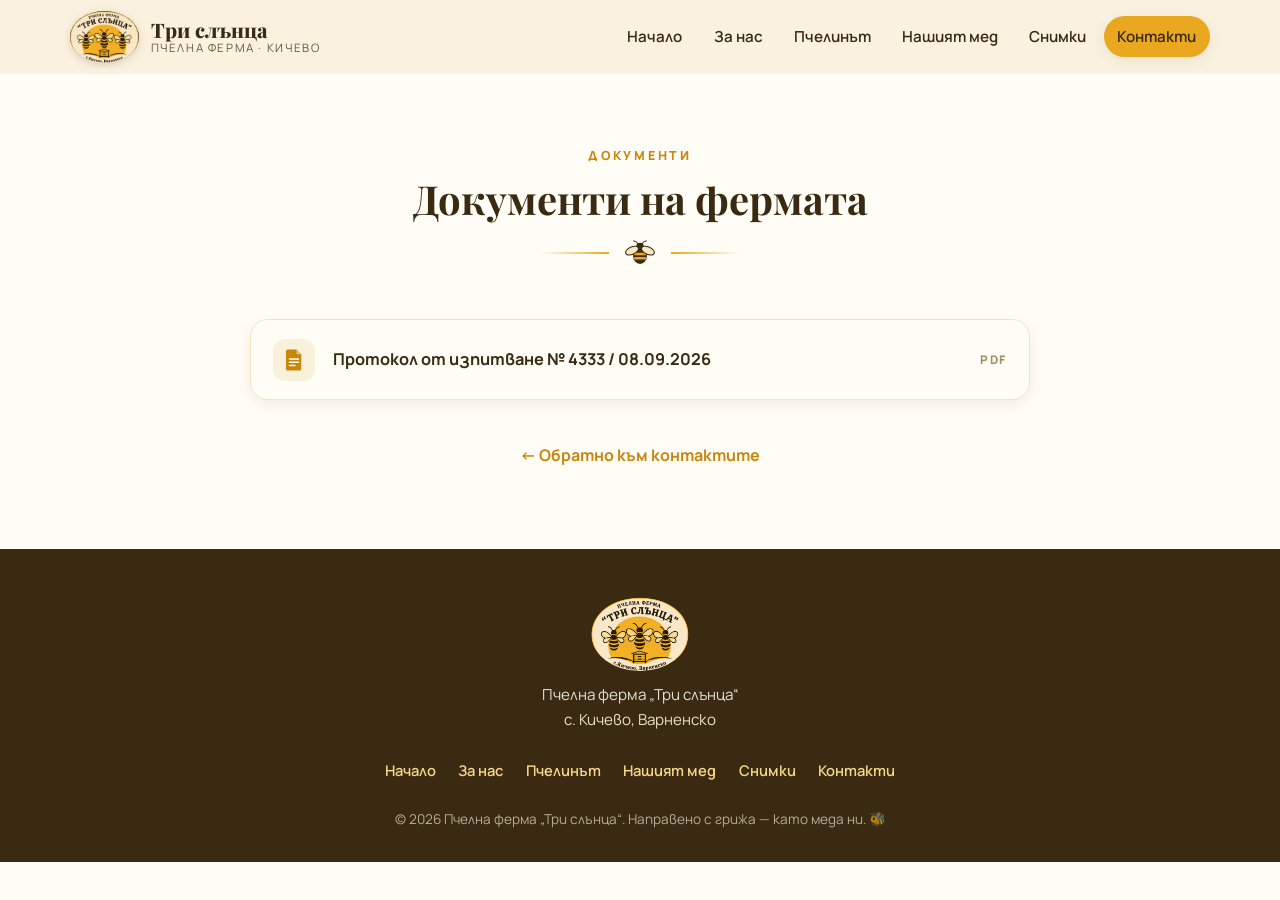
<file: dokumenti.html>
<!DOCTYPE html>
<html lang="bg">
<head>
  <meta charset="utf-8">
  <meta name="viewport" content="width=device-width, initial-scale=1">
  <title>Документи — Пчелна ферма „Три слънца“</title>
  <meta name="description" content="Документи на пчелна ферма „Три слънца“, с. Кичево, Варненско — лабораторни протоколи от изпитване на меда.">
  <link rel="icon" type="image/png" href="images/logo.png">
  <link rel="canonical" href="https://threesunsapiary.com/dokumenti.html">

  <!-- Open Graph / Facebook -->
  <meta property="og:type" content="website">
  <meta property="og:locale" content="bg_BG">
  <meta property="og:site_name" content="Пчелна ферма „Три слънца“">
  <meta property="og:url" content="https://threesunsapiary.com/dokumenti.html">
  <meta property="og:title" content="Документи — Пчелна ферма „Три слънца“">
  <meta property="og:description" content="Лабораторни протоколи от изпитване на меда от пчелна ферма „Три слънца“.">
  <meta property="og:image" content="https://threesunsapiary.com/images/og-image.png">
  <meta property="og:image:width" content="1200">
  <meta property="og:image:height" content="630">
  <meta property="og:image:type" content="image/png">
  <meta property="og:image:alt" content="Емблемата на пчелна ферма „Три слънца“ — три пчели над жълто слънце и кошер">

  <link rel="preconnect" href="https://fonts.googleapis.com">
  <link rel="preconnect" href="https://fonts.gstatic.com" crossorigin>
  <link href="https://fonts.googleapis.com/css2?family=Playfair+Display:wght@600;700;800&family=Manrope:wght@400;500;600;700;800&display=swap" rel="stylesheet">
  <link rel="stylesheet" href="css/style.css">
</head>
<body>

  <!-- ======= Хедър ======= -->
  <header class="site-header" id="top">
    <div class="container header-inner">
      <a href="index.html#nachalo" class="brand">
        <img src="images/logo.png" alt="Лого на пчелна ферма „Три слънца“" class="brand-logo">
        <span class="brand-text">
          <span class="brand-name">Три слънца</span>
          <span class="brand-tag">пчелна ферма · Кичево</span>
        </span>
      </a>

      <button class="nav-toggle" aria-label="Отвори менюто" aria-expanded="false">
        <span></span><span></span><span></span>
      </button>

      <nav class="site-nav">
        <a href="index.html#nachalo" class="nav-link">Начало</a>
        <a href="index.html#za-nas" class="nav-link">За нас</a>
        <a href="index.html#pchelinat" class="nav-link">Пчелинът</a>
        <a href="index.html#nashiyat-med" class="nav-link">Нашият мед</a>
        <a href="index.html#snimki" class="nav-link">Снимки</a>
        <a href="index.html#kontakti" class="nav-link nav-link--cta">Контакти</a>
      </nav>
    </div>
  </header>

  <main>

    <!-- ======= Документи ======= -->
    <section class="page-section" id="dokumenti">
      <div class="container">
        <div class="section-head reveal">
          <p class="overline">Документи</p>
          <h2>Документи на фермата</h2>
          <div class="divider" aria-hidden="true"><svg viewBox="0 0 64 48" class="divider-bee"><use href="#icon-bee"/></svg></div>
        </div>

        <ul class="doc-list reveal">
          <li>
            <a href="docs/protokol-ot-izpitvane-4333-2026.pdf" target="_blank" rel="noopener">
              <svg viewBox="0 0 48 48" class="doc-ico" aria-hidden="true"><use href="#icon-doc"/></svg>
              <span class="doc-title">Протокол от изпитване № 4333 / 08.09.2026</span>
              <span class="doc-type">PDF</span>
            </a>
          </li>
        </ul>

        <a href="index.html#kontakti" class="doc-back reveal" data-back>← Обратно към контактите</a>
      </div>
    </section>

  </main>

  <!-- ======= Футър ======= -->
  <footer class="site-footer">
    <div class="container footer-inner">
      <div class="footer-brand">
        <img src="images/logo.png" alt="" class="footer-logo">
        <p>Пчелна ферма „Три слънца“<br>с. Кичево, Варненско</p>
      </div>
      <nav class="footer-nav">
        <a href="index.html#nachalo">Начало</a>
        <a href="index.html#za-nas">За нас</a>
        <a href="index.html#pchelinat">Пчелинът</a>
        <a href="index.html#nashiyat-med">Нашият мед</a>
        <a href="index.html#snimki">Снимки</a>
        <a href="index.html#kontakti">Контакти</a>
      </nav>
      <p class="footer-note">© 2026 Пчелна ферма „Три слънца“. Направено с грижа — като меда ни. 🐝</p>
    </div>
  </footer>

  <!-- ======= SVG символи ======= -->
  <svg width="0" height="0" style="position:absolute" aria-hidden="true">
    <defs>
      <symbol id="icon-bee" viewBox="0 0 64 48">
        <ellipse cx="32" cy="30" rx="13" ry="15" fill="#3a2a12"/>
        <rect x="20" y="24" width="24" height="4.5" rx="2" fill="#e9a820"/>
        <rect x="20.5" y="32" width="23" height="4.5" rx="2" fill="#e9a820"/>
        <circle cx="32" cy="12" r="7" fill="#3a2a12"/>
        <path d="M28 7 Q24 1 20 2" stroke="#3a2a12" stroke-width="2" fill="none" stroke-linecap="round"/>
        <path d="M36 7 Q40 1 44 2" stroke="#3a2a12" stroke-width="2" fill="none" stroke-linecap="round"/>
        <ellipse cx="17" cy="20" rx="13" ry="7" fill="#f6e7c3" stroke="#3a2a12" stroke-width="2" transform="rotate(-25 17 20)"/>
        <ellipse cx="47" cy="20" rx="13" ry="7" fill="#f6e7c3" stroke="#3a2a12" stroke-width="2" transform="rotate(25 47 20)"/>
      </symbol>
      <symbol id="icon-doc" viewBox="0 0 48 48">
        <path d="M11 3 h18 l9.5 9.5 V42 a3 3 0 0 1 -3 3 H11 a3 3 0 0 1 -3 -3 V6 a3 3 0 0 1 3 -3 Z" fill="currentColor"/>
        <path d="M29 3 v9.5 h9.5 Z" fill="#fffdf5" opacity=".5"/>
        <path d="M15 22 H33 M15 28.5 H33 M15 35 H26" fill="none" stroke="#fffdf5" stroke-width="3" stroke-linecap="round"/>
      </symbol>
    </defs>
  </svg>

  <script src="js/main.js"></script>
</body>
</html>
</file>
<file: css/style.css>
/* ============================================================
   Пчелна ферма „Три слънца“ — стилове
   Палитра, извлечена от емблемата:
   кремаво / медено злато / тъмнокафяво
   ============================================================ */

:root {
  --cream:        #faf1dc;
  --cream-deep:   #f3e4c2;
  --paper:        #fffdf5;
  --gold:         #e9a820;
  --gold-deep:    #c8860d;
  --gold-soft:    #f6d788;
  --brown:        #3a2a12;
  --brown-soft:   #6d5836;
  --brown-faint:  #a08d6a;
  --shadow:       0 10px 30px rgba(58, 42, 18, .12);
  --shadow-soft:  0 4px 14px rgba(58, 42, 18, .08);
  --radius:       18px;
  --header-h:     74px;
  --font-display: "Playfair Display", Georgia, serif;
  --font-body:    "Manrope", "Segoe UI", sans-serif;
}

* { box-sizing: border-box; margin: 0; padding: 0; }

html {
  scroll-behavior: smooth;
}

body {
  font-family: var(--font-body);
  color: var(--brown);
  background: var(--paper);
  line-height: 1.65;
  -webkit-font-smoothing: antialiased;
}

img { max-width: 100%; display: block; }

a { color: var(--gold-deep); }

.container {
  width: min(1140px, 92%);
  margin-inline: auto;
}

section[id] { scroll-margin-top: calc(var(--header-h) + 10px); }

/* ---------- Типография ---------- */

h1, h2, h3 { font-family: var(--font-display); line-height: 1.15; }

h1 { font-size: clamp(2.4rem, 5.2vw, 4rem); font-weight: 800; }
h1 em { font-style: italic; color: var(--gold-deep); }

h2 { font-size: clamp(1.7rem, 3.4vw, 2.5rem); font-weight: 700; }

.overline {
  text-transform: uppercase;
  letter-spacing: .22em;
  font-size: .78rem;
  font-weight: 800;
  color: var(--gold-deep);
  margin-bottom: .6rem;
}

/* ---------- Хедър ---------- */

.site-header {
  position: fixed;
  inset: 0 0 auto 0;
  height: var(--header-h);
  z-index: 100;
  background: color-mix(in srgb, var(--cream) 88%, transparent);
  backdrop-filter: blur(10px);
  border-bottom: 1px solid transparent;
  transition: border-color .3s, box-shadow .3s;
}

.site-header.is-scrolled {
  border-bottom-color: var(--cream-deep);
  box-shadow: var(--shadow-soft);
}

.header-inner {
  height: 100%;
  display: flex;
  align-items: center;
  justify-content: space-between;
  gap: 1rem;
}

.brand {
  display: flex;
  align-items: center;
  gap: .7rem;
  text-decoration: none;
  color: var(--brown);
}

.brand-logo {
  height: 52px;
  width: auto;
  border-radius: 50%;
  filter: drop-shadow(0 2px 4px rgba(58,42,18,.18));
}

.brand-text { display: flex; flex-direction: column; line-height: 1.15; }

.brand-name {
  font-family: var(--font-display);
  font-weight: 800;
  font-size: 1.25rem;
}

.brand-tag {
  font-size: .72rem;
  letter-spacing: .14em;
  text-transform: uppercase;
  color: var(--brown-soft);
}

.site-nav { display: flex; align-items: center; gap: .25rem; }

.nav-link {
  text-decoration: none;
  color: var(--brown);
  font-weight: 600;
  font-size: .95rem;
  padding: .5rem .85rem;
  border-radius: 999px;
  transition: background .25s, color .25s;
}

.nav-link:hover { background: var(--cream-deep); }

.nav-link.is-active { color: var(--gold-deep); }

.nav-link--cta {
  background: var(--gold);
  color: var(--brown);
  box-shadow: var(--shadow-soft);
}

.nav-link--cta:hover { background: var(--gold-deep); color: var(--paper); }

.nav-toggle {
  display: none;
  flex-direction: column;
  gap: 5px;
  background: none;
  border: 0;
  padding: .6rem;
  cursor: pointer;
}

.nav-toggle span {
  width: 24px; height: 3px;
  background: var(--brown);
  border-radius: 2px;
  transition: transform .3s, opacity .3s;
}

/* ---------- Херо ---------- */

.hero {
  position: relative;
  padding: calc(var(--header-h) + clamp(2.5rem, 8vh, 5.5rem)) 0 7rem;
  background:
    radial-gradient(1100px 550px at 78% 10%, var(--gold-soft) 0%, transparent 60%),
    linear-gradient(180deg, var(--cream) 0%, #f8ecd0 100%);
  overflow: hidden;
}

.hero-inner {
  display: grid;
  grid-template-columns: 1.15fr .85fr;
  gap: clamp(2rem, 5vw, 4rem);
  align-items: center;
  position: relative;
  z-index: 2;
}

.hero-sub {
  margin-top: 1.2rem;
  font-size: 1.12rem;
  color: var(--brown-soft);
  max-width: 34rem;
}

.hero-actions { display: flex; flex-wrap: wrap; gap: .9rem; margin-top: 1.8rem; }

.btn {
  display: inline-block;
  padding: .85rem 1.7rem;
  border-radius: 999px;
  font-weight: 700;
  text-decoration: none;
  transition: transform .2s, box-shadow .2s, background .25s, color .25s;
}

.btn--gold {
  background: var(--gold);
  color: var(--brown);
  box-shadow: var(--shadow-soft);
}

.btn--gold:hover { background: var(--gold-deep); color: var(--paper); transform: translateY(-2px); }

.btn--ghost {
  border: 2px solid var(--brown);
  color: var(--brown);
}

.btn--ghost:hover { background: var(--brown); color: var(--cream); transform: translateY(-2px); }

.hero-badges {
  display: flex;
  flex-wrap: wrap;
  gap: .6rem;
  list-style: none;
  margin-top: 2rem;
}

.hero-badges li {
  font-size: .82rem;
  font-weight: 700;
  letter-spacing: .04em;
  padding: .4rem .95rem;
  border-radius: 999px;
  background: var(--paper);
  border: 1px solid var(--cream-deep);
  color: var(--brown-soft);
  box-shadow: var(--shadow-soft);
}

.hero-visual { display: flex; justify-content: center; }

.hero-logo-ring {
  position: relative;
  padding: clamp(.8rem, 2vw, 1.4rem);
  border-radius: 50%;
  background: var(--paper);
  box-shadow: var(--shadow);
  animation: float 7s ease-in-out infinite;
}

.hero-logo-ring::before {
  content: "";
  position: absolute;
  inset: -14px;
  border-radius: inherit;
  border: 2px dashed var(--gold);
  opacity: .55;
  animation: spin 60s linear infinite;
}

.hero-logo-ring img {
  width: clamp(240px, 30vw, 400px);
  border-radius: 50%;
}

@keyframes float {
  0%, 100% { transform: translateY(0); }
  50%      { transform: translateY(-14px); }
}

@keyframes spin { to { transform: rotate(360deg); } }

/* летящи пчелички */
.hero-bees { position: absolute; inset: 0; z-index: 1; pointer-events: none; }

.bee { position: absolute; width: 44px; opacity: .8; }

.bee-1 { top: 16%; left: 6%;  animation: buzz 11s ease-in-out infinite; }
.bee-2 { top: 64%; left: 44%; width: 32px; animation: buzz 13s ease-in-out infinite reverse; }
.bee-3 { top: 26%; right: 5%; width: 36px; animation: buzz 9s  ease-in-out infinite 1.2s; }

@keyframes buzz {
  0%, 100% { transform: translate(0, 0) rotate(-6deg); }
  25%      { transform: translate(26px, -20px) rotate(7deg); }
  50%      { transform: translate(-14px, 12px) rotate(-4deg); }
  75%      { transform: translate(18px, 22px) rotate(9deg); }
}

.hero-wave {
  position: absolute;
  left: 0; right: 0; bottom: -1px;
  line-height: 0;
  z-index: 1;
}

.hero-wave svg { width: 100%; height: 90px; }
.hero-wave path { fill: var(--paper); }

/* ---------- Секции ---------- */

.section { padding: clamp(4rem, 9vh, 6.5rem) 0; }

.section--tinted { background: var(--cream); }

.section-head { text-align: center; margin-bottom: clamp(2.5rem, 6vh, 4rem); }

.divider {
  display: flex;
  align-items: center;
  justify-content: center;
  gap: .9rem;
  margin-top: 1.1rem;
}

.divider::before,
.divider::after {
  content: "";
  width: 70px;
  height: 2px;
  background: linear-gradient(90deg, transparent, var(--gold));
}

.divider::after { background: linear-gradient(90deg, var(--gold), transparent); }

.divider-bee { width: 34px; }

/* ---------- За нас ---------- */

.two-col {
  display: grid;
  grid-template-columns: 1fr 1fr;
  gap: clamp(2rem, 5vw, 4rem);
  align-items: center;
}

.two-col--reverse > figure { order: -1; }

.prose p + p { margin-top: 1rem; }
.prose { font-size: 1.05rem; color: var(--brown-soft); }
.prose strong { color: var(--brown); }

.value-cards { display: grid; gap: 1rem; }

.value-card {
  display: grid;
  grid-template-columns: auto 1fr;
  grid-template-rows: auto auto;
  column-gap: 1rem;
  padding: 1.2rem 1.4rem;
  background: var(--paper);
  border: 1px solid var(--cream-deep);
  border-radius: var(--radius);
  box-shadow: var(--shadow-soft);
  transition: transform .25s, box-shadow .25s;
}

.value-card:hover { transform: translateY(-4px); box-shadow: var(--shadow); }

.value-icon {
  grid-row: span 2;
  width: 52px; height: 52px;
  display: grid; place-items: center;
  border-radius: 14px;
  background: var(--cream);
  color: var(--gold);
}

.value-icon svg { width: 30px; height: 30px; }

.value-card h3 { font-size: 1.15rem; align-self: end; }

.value-card p { font-size: .93rem; color: var(--brown-soft); }

/* ---------- Пчелинът ---------- */

.apiary-figure img {
  border-radius: var(--radius);
  box-shadow: var(--shadow);
}

.stats {
  display: grid;
  grid-template-columns: repeat(4, 1fr);
  gap: 1rem;
  margin-top: 2rem;
}

.stat {
  text-align: center;
  background: var(--paper);
  border: 1px solid var(--cream-deep);
  border-radius: var(--radius);
  padding: 1rem .5rem;
  box-shadow: var(--shadow-soft);
}

.stat-num, .stat-plus {
  font-family: var(--font-display);
  font-size: 1.9rem;
  font-weight: 800;
  color: var(--gold-deep);
}

.stat-label {
  display: block;
  font-size: .8rem;
  font-weight: 600;
  letter-spacing: .06em;
  text-transform: uppercase;
  color: var(--brown-soft);
  margin-top: .15rem;
}

/* ---------- Нашият мед ---------- */

.honey-grid {
  display: grid;
  grid-template-columns: repeat(4, 1fr);
  gap: 1.4rem;
}

.honey-card {
  background: var(--paper);
  border: 1px solid var(--cream-deep);
  border-radius: var(--radius);
  padding: 2rem 1.4rem 1.6rem;
  text-align: center;
  box-shadow: var(--shadow-soft);
  transition: transform .25s, box-shadow .25s;
}

.honey-card:hover { transform: translateY(-6px); box-shadow: var(--shadow); }

.jar {
  position: relative;
  width: 84px;
  margin: 0 auto 1.1rem;
}

.jar svg { width: 100%; position: relative; z-index: 2; }

.jar-fill {
  position: absolute;
  left: 18%; right: 18%;
  bottom: 9%;
  height: 55%;
  border-radius: 6px 6px 12px 12px;
  z-index: 1;
}

.jar-fill--bouquet   { background: linear-gradient(180deg, #d98e1b, #a95f0a); }
.jar-fill--acacia    { background: linear-gradient(180deg, #f7dc8e, #ecc353); }
.jar-fill--linden    { background: linear-gradient(180deg, #eec24f, #cf9a1d); }
.jar-fill--sunflower { background: linear-gradient(180deg, #f3b32b, #dd8f0e); }

.honey-card h3 { font-size: 1.3rem; }

.honey-note {
  font-size: .78rem;
  font-weight: 700;
  text-transform: uppercase;
  letter-spacing: .14em;
  color: var(--gold-deep);
  margin: .2rem 0 .8rem;
}

.honey-card > p:last-child { font-size: .92rem; color: var(--brown-soft); }

.extras {
  margin-top: 3rem;
  padding: 2rem clamp(1.5rem, 4vw, 3rem);
  background: var(--cream);
  border-radius: var(--radius);
  text-align: center;
}

.extras-lead { font-weight: 700; font-size: 1.05rem; }

.extras-list {
  display: flex;
  flex-wrap: wrap;
  justify-content: center;
  gap: 1rem 2.2rem;
  list-style: none;
  margin: 1.1rem 0;
}

.extras-list li {
  display: flex;
  align-items: center;
  gap: .55rem;
  font-weight: 700;
  color: var(--brown);
}

.extras-list svg { width: 26px; height: 26px; color: var(--gold-deep); }

.extras-cta { color: var(--brown-soft); font-size: .97rem; }

/* ---------- Галерия ---------- */

.gallery {
  display: grid;
  grid-template-columns: repeat(3, 1fr);
  gap: 1.4rem;
}

.gallery-item {
  margin: 0;
  border-radius: var(--radius);
  overflow: hidden;
  background: var(--paper);
  border: 1px solid var(--cream-deep);
  box-shadow: var(--shadow-soft);
  cursor: zoom-in;
  transition: transform .25s, box-shadow .25s;
}

.gallery-item:hover { transform: translateY(-4px); box-shadow: var(--shadow); }

.gallery-item img { width: 100%; aspect-ratio: 4 / 3; object-fit: cover; }

.gallery-item figcaption {
  padding: .8rem 1rem;
  font-size: .88rem;
  font-weight: 600;
  color: var(--brown-soft);
}

.gallery-note {
  text-align: center;
  margin-top: 1.6rem;
  font-size: .88rem;
  color: var(--brown-faint);
  font-style: italic;
}

/* ---------- Контакти ---------- */

.contact-grid {
  display: grid;
  grid-template-columns: 1fr 1.15fr;
  gap: clamp(1.5rem, 4vw, 3rem);
  align-items: stretch;
}

.contact-cards { display: grid; gap: 1rem; align-content: start; }

.contact-card {
  display: flex;
  gap: 1rem;
  align-items: flex-start;
  background: var(--paper);
  border: 1px solid var(--cream-deep);
  border-radius: var(--radius);
  padding: 1.1rem 1.3rem;
  box-shadow: var(--shadow-soft);
}

.contact-icon {
  flex: 0 0 auto;
  width: 42px; height: 42px;
  padding: 9px;
  border-radius: 12px;
  background: var(--cream);
  color: var(--gold-deep);
}

.contact-card h3 { font-size: 1.05rem; margin-bottom: .15rem; }

.contact-card p { font-size: .95rem; color: var(--brown-soft); }

.contact-card a { font-weight: 700; text-decoration: none; }
.contact-card a:hover { text-decoration: underline; }

/* ---------- Страница „Документи“ ---------- */

.page-section { padding: calc(var(--header-h) + clamp(3rem, 8vh, 5rem)) 0 clamp(4rem, 9vh, 6.5rem); }

.doc-list {
  list-style: none;
  display: grid;
  gap: .9rem;
  max-width: 780px;
  margin-inline: auto;
}

.doc-list a {
  display: flex;
  align-items: center;
  gap: 1.1rem;
  padding: 1.15rem 1.4rem;
  background: var(--paper);
  border: 1px solid var(--cream-deep);
  border-radius: var(--radius);
  box-shadow: var(--shadow-soft);
  color: inherit;
  text-decoration: none;
  transition: border-color .2s ease, box-shadow .2s ease, transform .2s ease;
}

.doc-list a:hover,
.doc-list a:focus-visible {
  border-color: var(--gold);
  box-shadow: var(--shadow);
  transform: translateY(-2px);
}

.doc-ico {
  flex: 0 0 auto;
  width: 42px; height: 42px;
  padding: 9px;
  border-radius: 12px;
  background: var(--cream);
  color: var(--gold-deep);
}

.doc-title { flex: 1 1 auto; font-weight: 700; font-size: 1.02rem; line-height: 1.4; }

.doc-type {
  flex: 0 0 auto;
  font-size: .74rem;
  font-weight: 800;
  letter-spacing: .12em;
  color: var(--brown-faint);
}

.doc-back {
  display: block;
  width: fit-content;
  margin: 2.6rem auto 0;
  font-weight: 700;
  color: var(--gold-deep);
  text-decoration: none;
}

.doc-back:hover { text-decoration: underline; }

.map-wrap {
  border-radius: var(--radius);
  overflow: hidden;
  box-shadow: var(--shadow);
  border: 1px solid var(--cream-deep);
  min-height: 380px;
}

.map-wrap iframe {
  width: 100%;
  height: 100%;
  min-height: 380px;
  border: 0;
  display: block;
}

/* ---------- Футър ---------- */

.site-footer {
  background: var(--brown);
  color: var(--cream);
  padding: 3rem 0 2rem;
}

.footer-inner {
  display: grid;
  gap: 1.6rem;
  justify-items: center;
  text-align: center;
}

.footer-logo {
  height: 74px;
  border-radius: 50%;
  margin-inline: auto;
}

.footer-brand p { margin-top: .7rem; font-size: .95rem; opacity: .9; }

.footer-nav {
  display: flex;
  flex-wrap: wrap;
  justify-content: center;
  gap: .3rem 1.4rem;
}

.footer-nav a {
  color: var(--gold-soft);
  text-decoration: none;
  font-weight: 600;
  font-size: .92rem;
}

.footer-nav a:hover { color: var(--gold); }

.footer-note { font-size: .85rem; opacity: .65; }

/* ---------- Лайтбокс ---------- */

.lightbox[hidden] { display: none; }

.lightbox {
  position: fixed;
  inset: 0;
  z-index: 200;
  background: rgba(30, 21, 8, .88);
  display: flex;
  flex-direction: column;
  align-items: center;
  justify-content: center;
  gap: 1rem;
  padding: 2rem;
}

.lightbox img {
  max-width: min(90vw, 960px);
  max-height: 78vh;
  border-radius: var(--radius);
  box-shadow: 0 20px 60px rgba(0,0,0,.5);
}

.lightbox-caption { color: var(--cream); font-weight: 600; }

.lightbox-close {
  position: absolute;
  top: 1.2rem; right: 1.6rem;
  font-size: 2.4rem;
  line-height: 1;
  background: none;
  border: 0;
  color: var(--cream);
  cursor: pointer;
}

/* ---------- Reveal анимации ---------- */

.reveal {
  opacity: 0;
  transform: translateY(26px);
  transition: opacity .7s ease, transform .7s ease;
}

.reveal.is-visible { opacity: 1; transform: none; }

@media (prefers-reduced-motion: reduce) {
  html { scroll-behavior: auto; }
  .reveal { opacity: 1; transform: none; transition: none; }
  .hero-logo-ring, .hero-logo-ring::before, .bee { animation: none; }
  .doc-list a { transition: none; }
}

/* ---------- Адаптивност ---------- */

@media (max-width: 960px) {
  .hero-inner { grid-template-columns: 1fr; text-align: center; }
  .hero-sub { margin-inline: auto; }
  .hero-actions, .hero-badges { justify-content: center; }
  .hero-visual { order: -1; }
  .hero-logo-ring img { width: clamp(200px, 40vw, 300px); }

  .two-col { grid-template-columns: 1fr; }
  .two-col--reverse > figure { order: 0; }

  .honey-grid { grid-template-columns: repeat(2, 1fr); }
  .gallery { grid-template-columns: repeat(2, 1fr); }
  .contact-grid { grid-template-columns: 1fr; }
  .stats { grid-template-columns: repeat(2, 1fr); }
}

@media (max-width: 700px) {
  .nav-toggle { display: flex; }

  .site-nav {
    position: fixed;
    top: var(--header-h);
    left: 0; right: 0;
    flex-direction: column;
    align-items: stretch;
    background: var(--cream);
    border-bottom: 1px solid var(--cream-deep);
    box-shadow: var(--shadow);
    padding: 1rem 4%;
    gap: .3rem;
    transform: translateY(-130%);
    transition: transform .35s ease;
  }

  .site-nav.is-open { transform: translateY(0); }

  .nav-link { padding: .8rem 1rem; text-align: center; }

  .nav-toggle.is-open span:nth-child(1) { transform: translateY(8px) rotate(45deg); }
  .nav-toggle.is-open span:nth-child(2) { opacity: 0; }
  .nav-toggle.is-open span:nth-child(3) { transform: translateY(-8px) rotate(-45deg); }

  .brand-tag { display: none; }
}

@media (max-width: 520px) {
  .honey-grid { grid-template-columns: 1fr; }
  .doc-type { display: none; }
  .gallery { grid-template-columns: 1fr; }
}
</file>
